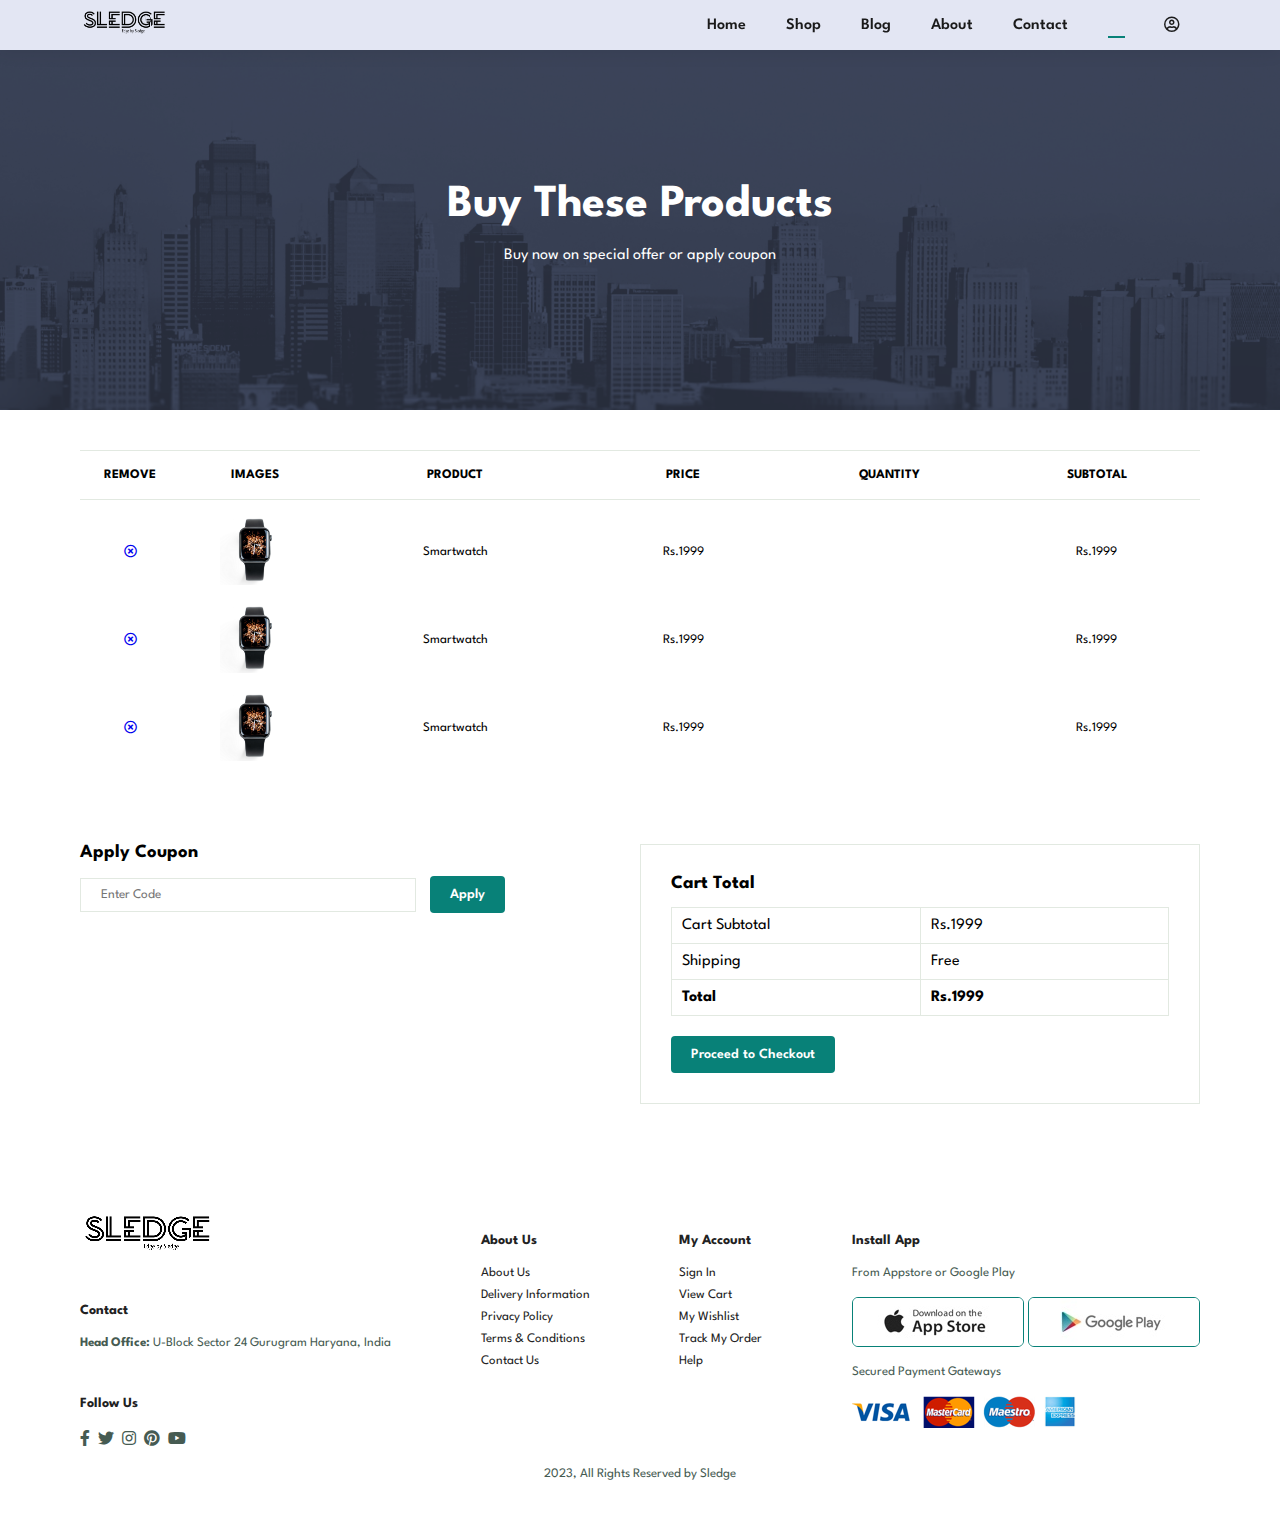
<file: cart.html>
<!DOCTYPE html>
<html lang="en">

<head>
    <meta charset="UTF-8">
    <meta http-equiv="X-UA-Compatible" content="IE=edge">
    <meta name="viewport" content="width=device-width, initial-scale=1.0">
    <title>Sledge</title>

    <link rel="stylesheet" href="https://pro.fontawesome.com/releases/v5.10.0/css/all.css">

    <link rel="stylesheet" href="style.css">
</head>

<body>

    <section id="header">
        <a href="#"><img src="icons/logo-2.png" class="logo" alt=""> </a>
        <div>
            <ul id="navbar">
                <li> <a href="index.html">Home</a> </li>
                <li> <a href="shop.html">Shop</a></li>
                <li> <a href="blog.html">Blog</a> </li>
                <li> <a  href="about.html">About</a> </li>
                <li> <a  href="contact.html">Contact</a> </li>
                <li id="lg-bag"> <a class="active" href="cart.html"><i class="far fa-shopping-bag"></i></a> </li>
                <a href="#" id="close"><i class="far fa-times"></i></a>
                <li> <a href="signup.html"><i class="far fa-user-circle"></i></a> </li>
            </ul>
        </div>

        <div id="mobile">
        <i id="bar" class="fas fa-outdent"></i>
        </div>
    </section>

    <section id="page-header" class="about-header">
        
        <h2>Buy These Products</h2>
        
        <p>Buy now on special offer or apply coupon</p>
        
    </section>

    <section id="cart" class="section-p1">
        <table width="100% ">
        <thead>
            <tr>
                <td>Remove</td>
                <td>Images</td>
                <td>Product</td>
                <td>Price</td>
                <td>Quantity</td>
                <td>Subtotal</td>
            </tr>
        
        </thead>

        <tbody>
            <tr>
                <td><a href="#"><i class="far fa-times-circle"></i></a></td>
                <td><img src="Images/watch9-1.png" alt=""></td>
                <td>Smartwatch</td>
                <td>Rs.1999</td>
                <td><input type="number" vlaue="2" name="" id=""></td>
                <td>Rs.1999</td>
                
            </tr>

            <tr>
                <td><a href="#"><i class="far fa-times-circle"></i></a></td>
                <td><img src="Images/watch9-1.png" alt=""></td>
                <td>Smartwatch</td>
                <td>Rs.1999</td>
                <td><input type="number" vlaue="2" name="" id=""></td>
                <td>Rs.1999</td>
                
            </tr>

            <tr>
                <td><a href="#"><i class="far fa-times-circle"></i></a></td>
                <td><img src="Images/watch9-1.png" alt=""></td>
                <td>Smartwatch</td>
                <td>Rs.1999</td>
                <td><input type="number" vlaue="2" name="" id=""></td>
                <td>Rs.1999</td>
                
            </tr>
        </tbody>
</table>
    </section>

    <section id="cart-add" class="section-p1">
        <div id="coupon">
            <h3>Apply Coupon</h3>
            <div>
                <input type="text" placeholder="Enter Code">
                <button class="normal">Apply</button>
            </div>
        </div>

        <div id="subtotal">
            <h3>Cart Total</h3>
            <table>
                <tr>
                    <td>Cart Subtotal</td>
                    <td>Rs.1999</td>
                </tr>
                <tr>
                <td>Shipping</td>
                <td>Free</td>
            </tr>
            <tr>
                <td><strong>Total</strong></td>
                <td><strong>Rs.1999</strong></td>
            </tr>

            </table>
            <button class="normal">Proceed to Checkout</button>
        </div>
    </section>

<footer class="section-p1">
    <div class="col">
        <img class="logo" src="icons/logo-sledge.png" alt="">
        <h4>Contact</h4>
        <p><strong>Head Office:</strong> U-Block Sector 24 Gurugram Haryana, India</p>
        <div class="follow">
            <h4>Follow Us</h4>
            <div class="icon">
                <i class="fab fa-facebook-f"></i>
                <i class="fab fa-twitter"></i>
                <i class="fab fa-instagram"></i>
                <i class="fab fa-pinterest"></i>
                <i class="fab fa-youtube"></i>
            </div>
        </div>
    </div> 

    <div class="col">
        <h4>About Us</h4>
        <a href="#">About Us</a>
        <a href="#">Delivery Information</a>
        <a href="#">Privacy Policy</a>
        <a href="#">Terms & Conditions</a>
        <a href="#">Contact Us</a>
    </div>

    <div class="col">
        <h4>My Account</h4>
        <a href="#">Sign In</a>
        <a href="#">View Cart</a>
        <a href="#">My Wishlist</a>
        <a href="#">Track My Order</a>
        <a href="#">Help</a>
    </div>

    <div class="col install">
        <h4>Install App</h4>
        <p>From Appstore or Google Play</p>
        <div class="row">
            <img src="icons/apple.jpg" alt="">
            <img src="icons/play.jpg" alt="">
        </div>
        <p>Secured Payment Gateways</p>
        <img src="icons/pay.png" alt="">
    </div>
    <div class="copyright">
        <p>2023, All Rights Reserved by Sledge</p>
    </div>
</footer>
<script src="script.js" ></script>

</body>
</html>
</file>
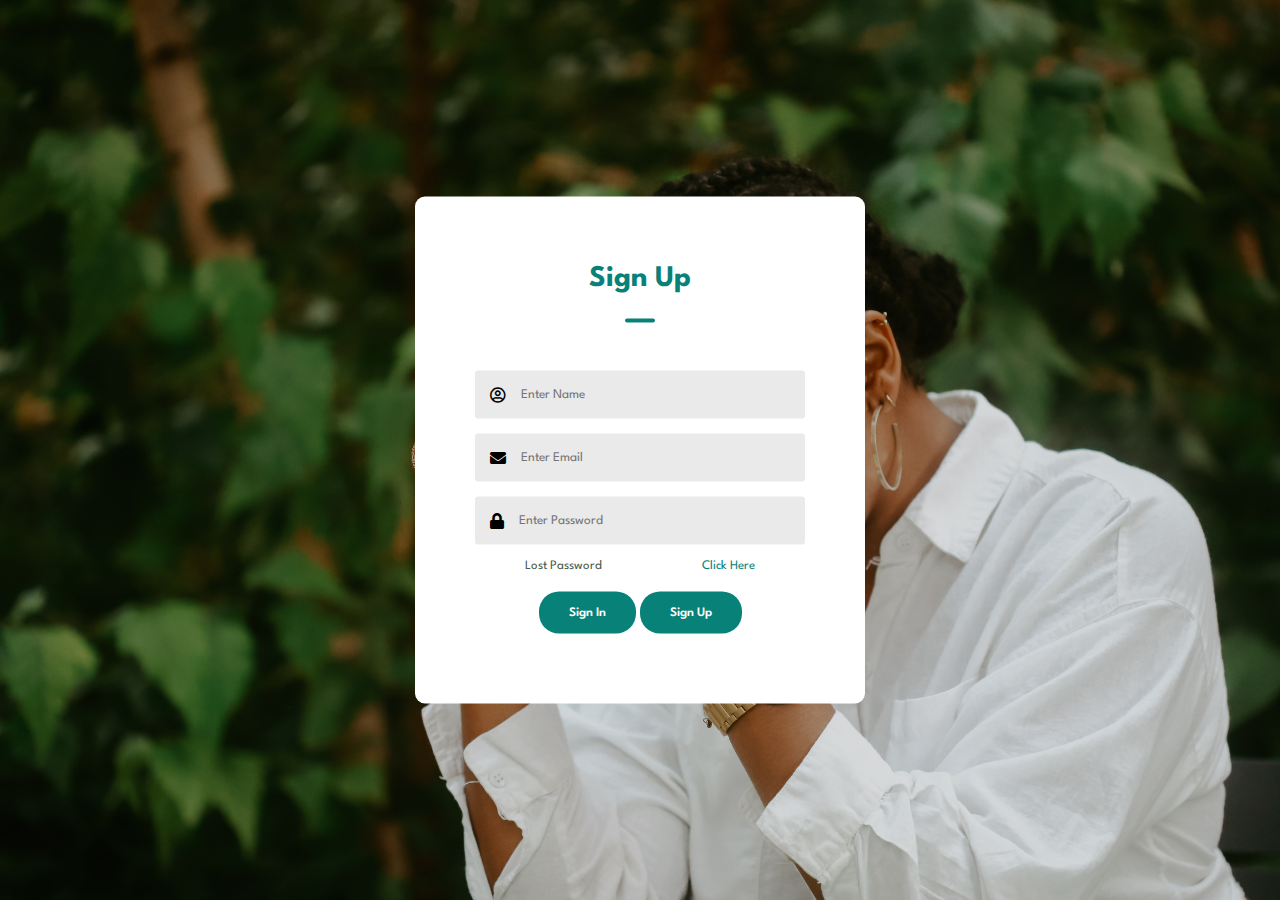
<file: signup.html>
<!DOCTYPE html>
<html lang="en">
<head>
    <meta charset="UTF-8">
    <meta http-equiv="X-UA-Compatible" content="IE=edge">
    <meta name="viewport" content="width=device-width, initial-scale=1.0">
    <title>Document</title>
    <link rel="stylesheet" href="style.css">

    <link rel="stylesheet" href="https://pro.fontawesome.com/releases/v5.10.0/css/all.css">

</head>
<body>
    <div class="signup">
        <div class="signup-box">
            <h1>Sign Up</h1>
            <form>
                <div class="input-group">
                    <div class="input-field">
                        <i class="far fa-user-circle"></i>
                        <input type="text" placeholder="Enter Name">
                

                    </div>

                    <div class="input-field">
                        <i class="fas fa-envelope"></i>
                        <input type="email" placeholder="Enter Email">
                

                    </div>

                    <div class="input-field">
                        <i class="fas fa-lock"></i>
                        <input type="password" placeholder="Enter Password">
                

                    </div>

                    <p>Lost Password <a href="#">Click Here</a></p>

                    <button id="signin-button" class="normal">Sign In</button>
                    <button id="signup-button" class="normal">Sign Up</button>

                </div>
            </form>
        </div>

    </div>
</body>
</html>
</file>
<file: style.css>
@import url("https://fonts.googleapis.com/css2?family=Spartan:wght@100;200;300;400;500;600;700;800;900&display=swap");
* {
    margin: 0;
    padding: 0;
    box-sizing: border-box;
    font-family: 'Spartan', sans-serif;
}

/* SIGN IN AND SIGN UP */


html {
    scroll-behavior: smooth;
  }
h1{
    font-size: 50px;
    line-height: 64px;
    color: #222;
}
h2{
    font-size: 46px;
    line-height: 56px;
    color: #222;
}
h4{
    font-size: 20px;
    color: #222;
}
h6 {
    font-weight: 16px;
    font-size: 12px;
}
p {
    font-size: 16px;
    color: #465b52;
    margin: 15px 0 20px 0;
}
.section-p1 {
    padding: 40px 80px;
}
.section-m1 {
    margin: 40px 0;
}

button.normal{
    font-size: 14px;
    font-weight: 600;
    padding: 15px 30px;
    color: #000;
    background-color: #fff;
    border-radius: 4px;
    cursor: pointer;
    border: none;
    outline: none;
    transition: 0.2s;
}

/* Header Page */

#header {
    display: flex;
    align-items: center;
    justify-content: space-between;
    padding: 10px 80px;
    background: #E3E6F3;
    box-shadow: 0 5px 15px rgba(0, 0, 0, 0.06);
    z-index: 999;
    position: sticky;
    top: 0;
    left: 0;
}

#header img{
    width: 15%;
}

#navbar {
    display: flex;
    align-items: center;
    justify-content: center;
}

#navbar li {
    list-style: none;
    padding: 0 20px;
    position: relative;
    display: flex;
    justify-content: space-between;
    flex-wrap: wrap;
}
#navbar li a {
    text-decoration: none;
    font-size: 16px;
    font-weight: 600;
    color: #1a1a1a;
    transition: 0.3s ease;

}
#navbar li a:hover,
#navbar li a.active {
    color: #088178;
}
#navbar li a.active::after,
#navbar li a:hover::after{
    content: "";
    width: 30%;
    height: 2px;
    background: #088178;
    position: absolute;
    bottom: -4px;
    left: 20px;
}

#mobile {
    display: none;
    align-items: center;
}

#close {
    display: none;
}

/* Home Page */

#hero {
    background-image: url("Images/two-watches.jpg");
    height: 90vh;
    width: 100%;
    background-size: cover;
    background-position: top 25% right 0;
    padding: 0 80px;
    display: flex;
    flex-direction: column;
    align-items: flex-start;
    justify-content: center;
}

#hero h4 {
    padding-bottom: 15px;
}

#hero h1 {
    color: #088178;
}

#hero button {
    background-image: url("middle-section/button.png");
    background-color: transparent;
    color: #088178;
    border: 0;
    padding: 14px 80px 14px 65px;
    background-repeat: no-repeat;
    cursor: pointer;
    font-weight: 700;
    font-size: 15px;
}

#features {
    display: flex;
    align-items: center;
    justify-content: space-between;
    flex-wrap: wrap;
}

#features .fe-box{
    width: 180px;
    text-align: center;
    padding: 25px 15px;
    box-shadow: 20px 20px 34px rgba(0, 0, 0, 0.03);
    border: 1px solid #cce7d0;
    border-radius: 4px;
    margin: 15px 0;
    image-resolution: 100px;
}

#features .fe-box:hover {
    box-shadow: 10px 10px 54px rgba(70, 62, 221, 0.01);
}

#features .fe-box img {
    width: 100%;
    margin-bottom: 10px;

}

#features .fe-box h6 {
    display: inline-block;
    padding: 9px 8px 6px 8px;
    line-height: 1;
    border-radius: 4;
    color:#088178;
    background-color: #fddde4;
}

#features .fe-box:nth-child(2) h6{
    background-color: #cdebbc;
}

#features .fe-box:nth-child(3) h6{
    background-color: #d1e8f2;
}

#features .fe-box:nth-child(4) h6{
    background-color: #cdd4f8;
}

#features .fe-box:nth-child(5) h6{
    background-color: #f6dbf6;
}

#features .fe-box:nth-child(6) h6{
    background-color: #fff2e5;
}

#product1 {
    text-align: center;
}

#product1 .pro-container {
    display: flex;
    justify-content: space-between;
    padding: 20px;
    flex-wrap: wrap;
}

#product1 .pro {
    width: 23%;
    min-width: 250px;
    padding: 10px 12px;
    border: 1px solid #cce7d0;
    cursor: pointer;
    box-shadow: 20px 20px 30px rgba(0, 0, 0, 0.02);
    margin: 15px 0;
    transition: 0.2s ease;
    position: relative;
}

#product1 .pro:hover {
    box-shadow: 20px 20px 30px rgba(0, 0, 0, 0.06);
}

#product1 .pro img {
    width: 100%;
    border-radius: 20px;
}

#product1 .pro .des {
    text-align: start;
    padding: 10px 0;
}

#product1 .pro .des span {
    color: #606063;
    font-size: 12px;
}

#product1 .pro .des h5 {
    padding-top: 7px;
    color: #1a1a1a;
    font-size: 14px;
}
#product1 .pro .des i {
    font-size: 12px;
    color: rgb(243, 181, 25);
}

#product1 .pro .des h4 {
    padding-top: 7px;
    font-size: 15px;
    font-weight: 700;
    color: #088178;
}

#product1 .pro .cart{
    width: 40px;
    height: 40px;
    line-height: 40px;
    border-radius: 50px;
    border-radius: 50px;
    background-color: #e8f6ea;
    font-weight: 500;
    color: #088178;
    border: 1px solid #cce7d0;
    position: absolute;
    bottom: 20px;
    right: 10px;
}

#banner {
    display: flex;
    flex-direction: column;
    justify-content: center;
    align-items: center;
    text-align: center;
    background-image: url(middle-section/sunglasses.jpg);
    width: 100%;
    height: 40vh;
    background-size: cover;
    background-position: center;
}

#banner h4 {
    color: white;
    font-size: 16px;
}

#banner h2{
    color: #fff;
    font-size: 30px;
    padding: 10px 0;
}

#banner h2 span {
    color: #ef3636;
}

#banner button:hover{
    background-color: #088178;
    color: white;
}

#sm-banner{
    display: flex;
    justify-content: space-between;
    flex-wrap: wrap;
}

#sm-banner .banner-box{
    display: flex;
    flex-direction: column;
    justify-content: center;
    align-items: flex-start;
    background-image: url(Images/watch19.jpg);
    min-width: 665px;
    height: 50vh;
    background-size: cover;
    background-position: center;
    padding: 30px;
}

#sm-banner .banner-box2{
    background-image: url(Images/watch20.jpg);
}

#sm-banner h4{
    color: #fff;
    font-size: 20px;
    font-weight: 300;
}

#sm-banner h2{
    color: #fff;
    font-size: 28px;
    font-weight: 800px;
}

#sm-banner span{
    color: #fff;
    font-size: 14px;
    font-weight: 500px;
    padding-bottom: 15px;
}

button.white{
    font-size: 13px;
    font-weight: 600;
    padding: 11px 18px;
    color: #fff;
    background-color: transparent;
    cursor: pointer;
    border: 1px solid #fff;
    outline: none;
    transition: 0.2s;
}

#sm-banner .banner-box:hover button{
    color: #fff;
    background-color: #088178;
    border: 1px solid #088178;
}

#banner-3{
    display: flex;
    justify-content: space-between;
    flex-wrap: wrap;
    padding: 0 80px;
}

#banner-3 .banner-box{
    display: flex;
    flex-direction: column;
    justify-content: center;
    align-items: flex-start;
    background-image: url(middle-section/white-girl-2.jpg);
    min-width: 30%;
    height: 30vh;
    background-size: cover;
    background-position: center;
    padding: 25px;
    margin-bottom: 20px;
}

#banner-3 .banner-box2{
    background-image: url(Images/watch22.jpg);
}

#banner-3 .banner-box3{
    background-image: url(Images/watch21.jpg);
}

#banner-3 h2{
    color: #fff;
    font-weight: 900;
    font-size: 15px;
}

#banner-3 h3{
    color: #ec544e;
    font-size: 15px;
}

#newsletter {
    display: flex;
    justify-content: space-between;
    flex-wrap: wrap;
    align-items: center;
    background-image: url(middle-section/banner.png);
    background-repeat: no-repeat;
    background-position: 20% 30%;
    background-color: #041e42;
}

#newsletter h4{
    font-size: 22px;
    font-weight: 700;
    color: white;
}

#newsletter p{
    font-size: 14px;
    font-weight: 600;
    color: #818ea0;
}

#newsletter p span{
    color: #ffbd27;
}

#newsletter .form{
    display: flex;
    width: 40%;
}

#newsletter input{
    height: 3.125rem;
    padding: 0 1.25em;
    font-size: 14px;
    width: 100%;
    border: 1px solid transparent;
    border-radius: 4px;
    outline: none;
    border-top-right-radius: 0;
    border-bottom-right-radius: 0;
}

#newsletter button{
    background-color: #088178;
    color: white;
    white-space: nowrap;
    border-top-left-radius: 0;
    border-bottom-left-radius: 0;
}

footer{
    display: flex;
    flex-wrap: wrap;
    justify-content: space-between;
}

#footer img{
    width: 15%;
}

footer .col{
    display: flex;
    flex-direction: column;
    align-items: flex-start;
    margin-bottom: 20px;
}

footer .logo {
    margin-bottom: 30px;
}
footer h4{
    font-size: 14px;
    padding-top: 20px;
    padding-bottom: 20px;
}
footer p{
    font-size: 13px;
    margin: 0 0 8px 0;
}

footer a{
    font-size: 13px;
    text-decoration: none;
    color: #222;
    margin-bottom: 10px;
}

footer .follow{
    margin-top: 20px;
}

footer .follow i{
    color: #465b52;
    padding-right: 4px;
    cursor: pointer;
}

footer .install .row img{
    border: 1px solid #088178;
    border-radius: 6px;
}
footer .install img{
    margin: 10px 0 15px 0;
}

footer .follow i:hover,
a:hover {
    color: #088178;
}

footer .copyright{
    width: 100%;
    text-align: center;
}

/* Shop Page */
#page-header{
    background-image: url(middle-section/banner-2.jpg );
    width: 100%;
    height: 40vh;
    background-size: cover;
    display: flex;
    justify-content: center;
    text-align: center;
    flex-direction: column;
    padding: 14px;

}

#page-header h2, 
#page-header p{
    color: white;
}
        
#pagination{
    text-align: center;
}   

#pagination a{
    text-decoration: none;
    background-color: #088178;
    padding: 15px 20px;
    border-radius: 4px;
    color: #fff;
    font-weight: 600;
}

#pagination a i{
    font-size: 16px;
    font-weight: 600;
}



/* Single Product */

#prodetails{
    display: flex;
    margin-top: 20px;
}

#prodetails .single-pro-image{
    width: 40%;
    margin-right: 50px;
}

.small-img-group{
    display: flex;
    justify-content: space-between;
}

.small-img-col{
    flex-basis: 24%;
    cursor: pointer;
}

#prodetails .single-pro-details{
    width: 50%;
    padding-top: 30px;
}

#prodetails .single-pro-details h4{
    padding: 40px 0 20px 0;
}

#prodetails .single-pro-details h2{
    font-size: 26px;
}

#prodetails .single-pro-details select{
    display: block;
    padding: 5px 10px;
    margin-bottom: 10px;
}

#prodetails .single-pro-details input{
    width: 60px;
    height: 47px;
    padding-left: 10px;
    font-size: 16px;
    margin-right: 10px;
    border: 1px solid black;
}

#prodetails .single-pro-details input:focus{
    outline: none;
}

#prodetails .single-pro-details button{
    background-color: #088178;
    color: #fff;
}

#prodetails .single-pro-details span{
    line-height: 25px;
}

/* Blog Page */

#page-header.blog-header{
    background-image: url("middle-section/book.jpg");
}

#blog{
    padding: 150px 150px 0 150px;
}

#blog .blog-box{
    display: flex;
    align-items: center;
    width: 100%;
    position: relative;
    padding-bottom: 90px;
}

#blog .blog-img{
    width: 50%;
    margin-right: 40px;
}

#blog img{
    width: 100%;
    height: 300px;
    object-fit: cover;
}

#blog .blog-details{
    width: 50%;
    margin-right: 40px;
}

#blog .blog-details a{
    text-decoration: none;
    font-size: 11px;
    color: #000;
    font-weight: 700;
    position: relative;
    transition: 0.2s;
}

#blog .blog-details a::after{
    content: "";
    width: 50px;
    height: 1px;
    background-color: #000;
    position: absolute;
    top: 4px;
    right: -60px;
}

#blog .blog-box .blog-details p{
    line-height: 25px;
}

#blog .blog-details a:hover{
    color: #088178;
}

#blog .blog-details a:hover::after{
    background-color: #088178;
}

#blog .blog-box h1{
    position: absolute;
    top: -40px;
    left: 0;
    font-size: 70px;
    font-weight: 700;
    color: #c9cbce;
    z-index: -9;
}

/* About Us */

#page-header.about-header{
    background-image: url("middle-section/banner1.png");
}

#about-head{
    display: flex;
    align-items: center;
}

#about-head img{
    width: 30%;
}

#about-head div{
    padding-left: 40px;
}

#about-app{
    text-align: center;
}

#about-head p{
    line-height: 25px;
}

#about-app .video{
    width: 70%;
    height: 100%;
    margin: 30px auto 0 auto;
}

#about-app .video video{
    width: 100%;
    height: 100%;
    border-radius: 20px;

}

/* Contact Page */

#contact-details {
    display: flex;
    align-items: center;
    justify-content: space-between;
}

#contact-details .details {
    width: 40%;
}

#contact-details .details span,
#form-details form span{
    font-size: 12px;

}

#contact-details .details h2,
#form-details form h2{
    font-size: 26px;
    line-height: 36px;
    padding: 20px 0;
}

#contact-details .details h3{
    font-size: 16px;
    padding-bottom: 15px;
}

#contact-details .details li{
    list-style: none;
    display: flex;
    padding: 10px 0;
}


#contact-details .details li i{
    font-size: 14px;
    padding-right: 22px;
}

#contact-details .details li p{
    margin: 0;
    font-size: 14px;
}

#contact-details .map{
    width: 55%;
    height: 400px;
}

#contact-details .map iframe{
    width: 100%;
    height: 100%;
}

#form-details {
    display: flex;
    justify-content: space-between;
    margin: 30px;
    padding: 80px;
    border: 1px solid #e1e1e1;
}

#form-details form{
    width: 65%;
    display: flex;
    flex-direction: column;
    align-items: flex-start;
}

#form-details form input,
#form-details form textarea{
    width: 100%;
    padding: 12px 15px;
    outline: none;
    margin-bottom: 20px;
    border: 1px solid #e1e1e1;
}

#form-details form button{
    background-color: #088178;
    color: #fff;
}

#form-details .people div{
    padding-bottom: 25px;
    display: flex;
    align-items: flex-start;
}

#form-details .people div img{
    width: 60px;
    height: 60px;
    object-fit: cover;
    margin: 15px;
}

#form-details .people div p{
    margin: 0;
    font-size: 13px;
    line-height: 25px;
}

#form-details .people div p span{
    display: block;
    font-size: 16px;
    font-weight: 600;
    color: #000;
}



/* CART */

#cart{
    overflow-x: auto;
}

#cart table{
    width: 100%;
    border-collapse: collapse;
    table-layout: fixed;
    white-space: nowrap;
}

#cart table img{
    width: 70px;
}

#cart table td:nth-child(1){
    width: 100px;
    text-align: center;
}

#cart table td:nth-child(2){
    width: 150px;
    text-align: center;
}

#cart table td:nth-child(3){
    width: 250px;
    text-align: center;
}

#cart table td:nth-child(4),
#cart table td:nth-child(5),
#cart table td:nth-child(6){
    width: 150%;
    text-align: center;
}

#cart table td:nth-child(5) input{
    width: 70px;
    padding: 10px 5px 10px 15px;
}

#cart table thead{
    border: 1px solid #e2e9e1;
    border-left: none;
    border-right: none;
}

#cart table thead td{
    font-weight: 700;
    text-transform: uppercase;
    font-size: 13px;
    padding: 18px 0;
}

#cart table tbody tr td{
    padding-top: 15px;
}

#cart table tbody td{
    font-size: 13px;
}

#cart-add {
    display: flex;
    flex-wrap: wrap;
    justify-content: space-between;
}

#coupon{
    width: 50%;
    margin-bottom: 30px;

}

#coupon h3,
#subtotal h3{
    padding-bottom: 15px;
}

#coupon input{
    padding: 10px 20px;
    outline: none;
    width: 60%;
    margin-right: 10px;
    border: 1px solid #e2e9e1;
}

#coupon button,
#subtotal button{
    background-color: #088178;
    color: #fff;
    padding: 12px 20px;
}

#subtotal{
    width: 50%;
    margin-bottom: 30px;
    border: 1px solid #e2e9e1;
    padding: 30px;
}

#subtotal table{
    border-collapse: collapse;
    width: 100%;
    margin-bottom: 20px;
}

#subtotal table td{
    width: 50%;
    border: 1px solid #e2e9e1;
    padding: 10px;
}

/* SIGN UP AND SIGN IN */

.signup{
    width: 100%;
    height: 100vh;
    background-image: url(Images/watch21.jpg);
    background-position: center;
    background-size: cover;
    position: relative;
}

.signup-box{
    width: 90%;
    max-width: 450px;
    position: absolute;
    top: 50%;
    left: 50%;
    transform: translate(-50%,-50%);
    background: #fff;
    padding: 50px 60px 70px;
    text-align: center;
    border-radius: 10PX;
}

.signup-box h1{
    font-size: 30px;
    margin-bottom: 60px;
    color: #088178;
    position: relative;
}

.signup-box h1::after{
    content: '';
    width: 30px;
    height: 4px;
    border-radius: 3px;
    background: #088178;
    position: absolute;
    bottom: -12px;
    left: 50%;
    transform: translateX(-50%);
}

.input-field{
    background: #eaeaea;
    margin: 15px 0;
    border-radius: 3px;
    display: flex;
    align-items: center;
}

input{
    width: 100%;
    background: transparent;
    border: 0;
    outline: 0;
    padding: 18px 15px;
}

.input-field i{
    margin-left: 15px;
    color: #000;
}

form p{
    
    text-align: left;
    font-size: 13px;
    display: flex;
    justify-content: space-around;
    
}

form p a{
    text-decoration: none;
    color: #088178;
    
}

.input-group button{
    font-size: 13px;
    color: #fff;
    background-color: #088178;
    border-radius: 20px;
    cursor: pointer;
    transition: background 1s;
}


@media (max-width:799px){

    .section-p1 {
        padding: 40px 40px;
    }
    #navbar {
        display: flex;
        flex-direction: column;
        align-items: flex-start;
        justify-content: flex-start;
        position: fixed;
        top: 0;
        right: -300px;
        height: 100vh;
        width: 300px;
        background-color: #E3E6f3;
        box-shadow: 0 40px 60px rgba(0, 0, 0, 0.01);
        padding: 80px 0 0 10px;
        transition: 0.3s;
    }

    #navbar .active{
        right: 0;
    }

    #navbar li{
        margin-bottom: 25px;
    }

    #mobile {
        display: flex;
        align-items: center;
    }

    #mobile i{
        color: #1a1a1a;
        font-size: 24px;
        padding-left: 20px;
    }

    #close{
        display: initial;
        position: absolute;
        top: 30px;
        left: 30px;
        color: #222;
        font-size: 24px;
    }

    #lg-bag{
        display: none;
    }

    #hero {
        height: 70vh;
        background-position: top 30% right 30%;
        padding: 0 80px;
        
    }

    #features {
        justify-content: center;
    }
    #features .fe-box {
        margin: 15px 15px;
    }

    #product1 .pro-container {
        justify-content: center;
    }

    #product1 .pro{
        margin: 15px;
    }

    #banner{
        height: 20vh;
    }

    #sm-banner .banner-box{
        min-width: 100%;
        height: 30vh;
    }

    #banner-3 {
        padding:0 40px;
    }

    #banner-3 .banner-box {
        padding: 10px;
        min-width: 28%;
    }

    #newsletter .form{
        width: 70%;
    }

    /* Contact Page */

    #form-details {
        padding: 40px;
    }

    #form-details form{
        width: 50%;
    }

}

@media (max-width: 477px) {

    .section-p1{
        padding: 20px;
    }
    #header {
        padding: 10px 30px;
    }

    h1 {
        font-size: 35px;
    }

    h2{
        font-size: 28px;
    }
    
    #hero {
        
        background-position: 55%;
        padding: 0 20px;
    }

    #features {
        justify-content: space-between;
    }

    #features .fe-box {
        width: 155px;
        margin: 0 0 15px 0;
    }

    #product1 .pro  {
        width: 100%;
    } 

    #banner {
        height: 40vh;
    }

    #sm-banner .banner-box {
        height: 40vh;
    }

    #sm-banner .banner-box2 {
        margin-top: 20px;
    }

    #banner-3{
        padding: 0 20px;
    }
    #banner-3 .banner-box{
        width: 100%;
    }

    #newsletter{
        padding: 40px 20px;
    }

    #newsletter .form{
        width: 100%;
    }

    footer .copyright{
        text-align: start;
    }

    #prodetails{
        display: flex;
        flex-direction: column;
    }

    #prodetails .single-pro-image{
        width: 100%;
        margin-right: 50px;
    }

    #prodetails .single-pro-details{
        width: 100%;
    }

    /* Blog Page Media Query */

    #blog {
        padding: 100px 20px 0 20px;
    }

    #blog .blog-box{
        display: flex;
        flex-direction: column;
        align-items: flex-start;
    }

    #blog .blog-img {
        width: 100%;
        margin-right: 0px;
        margin-bottom: 30px;
    }
    #blog .blog-details{
        width: 100%;
    }

    /* About-Page */

    #about-head{
        flex-direction: column ;
    }

    #about-head img{
        width: 100%;
        margin: 20px;
    }

    #about-head div{
        padding-left: 0px;
    }

    #about-app .video{
        width: 100%;
    }
/* 
    Contact Page */

    #contact-details{
        flex-direction: column;
    }

    #contact-details .details{
        width: 100%;
        margin-bottom: 30px;
    }

    #contact-details .map{
        width: 100%;
    }

    #form-details {
        margin: 10px;
        padding: 30px 10px;
        flex-wrap: wrap;
    }

    #form-details form{
        width: 100%;
        margin-bottom: 30px;
    }

    /* CART */

    #cart-add {
        flex-direction: column;
    }

    #coupon{
        width: 100%;
    }

    #subtotal{
        width: 100%;
        padding: 20px;
    }


}
</file>
